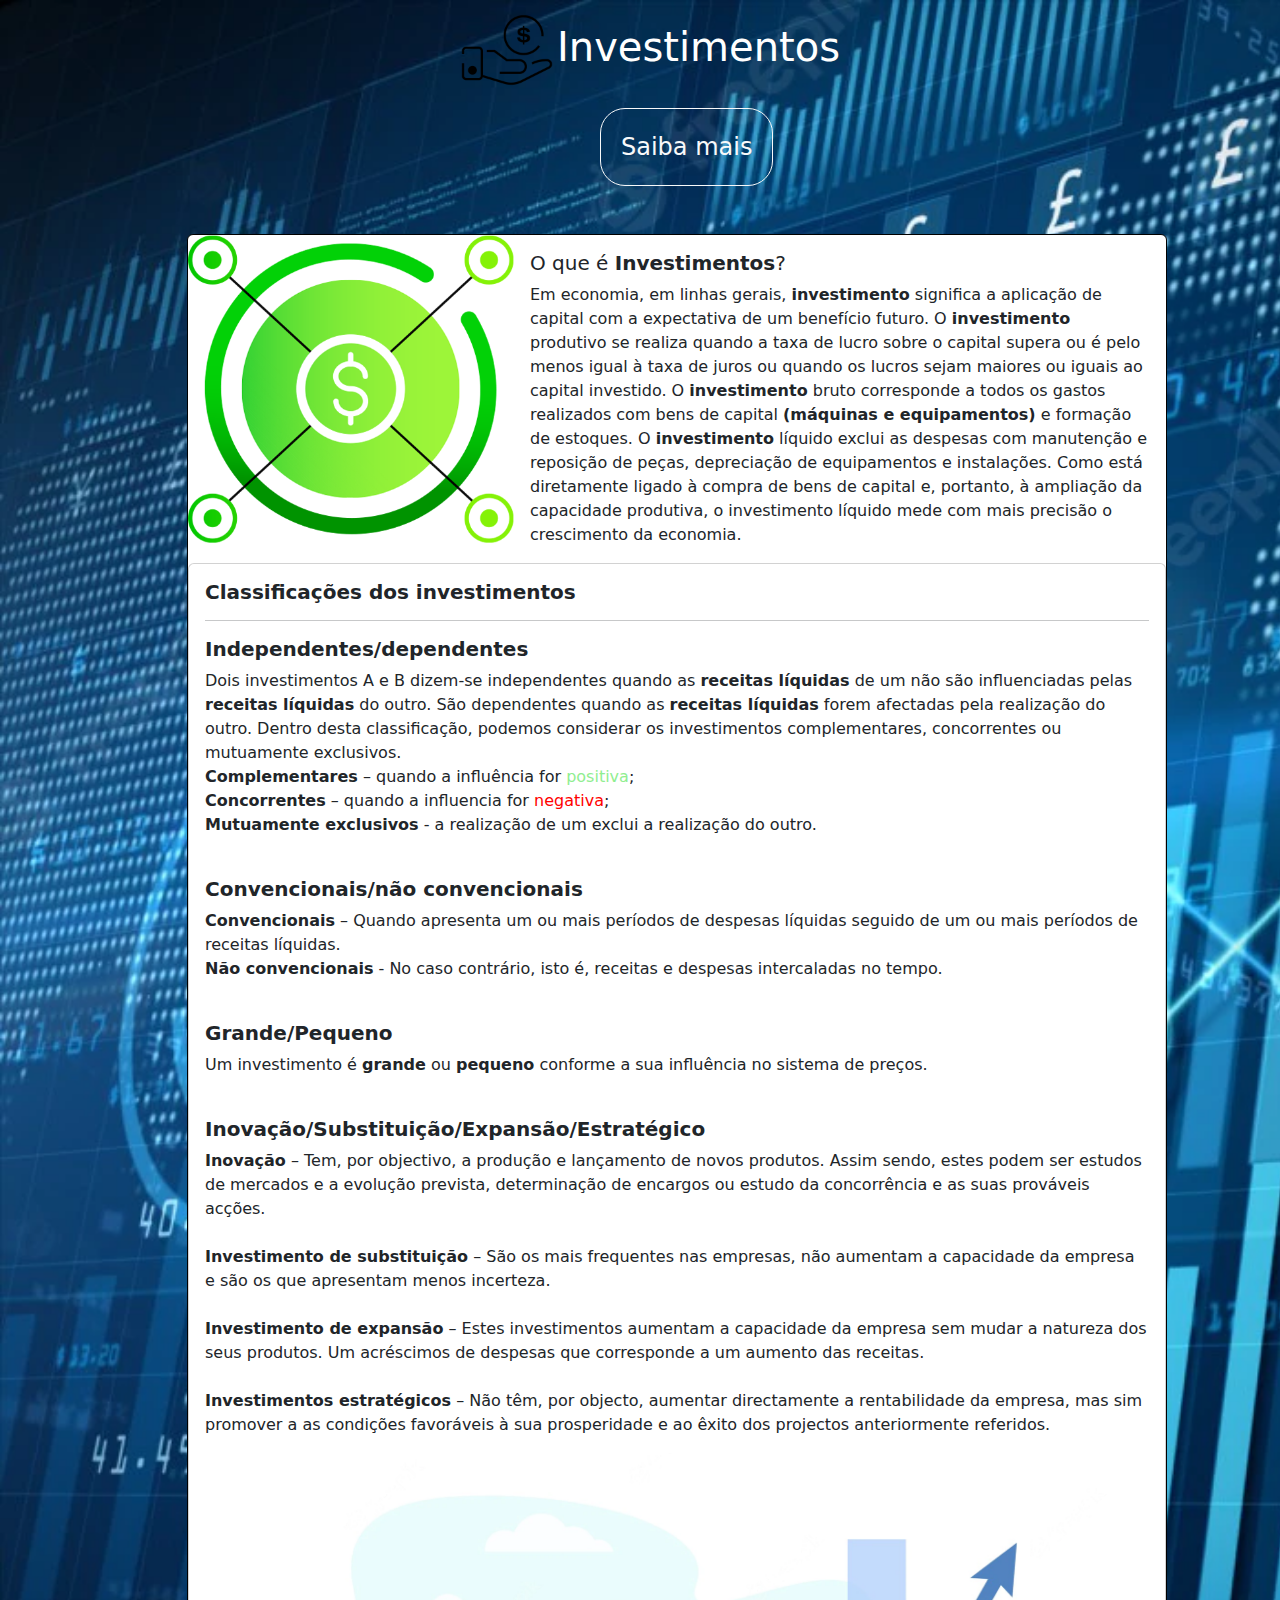
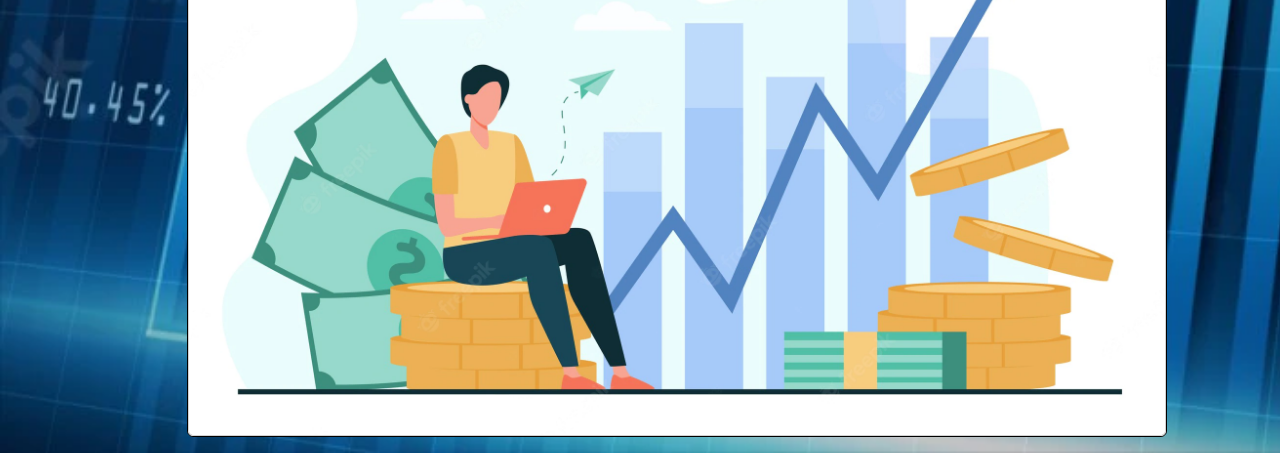
<file: index.html>
<!DOCTYPE html>
<html lang="pt-br">

<head>
  <meta charset="UTF-8">
  <meta http-equiv="X-UA-Compatible" content="IE=edge">
  <meta name="viewport" content="width=device-width, initial-scale=1.0">
  <title>Investimentos</title>
  <link rel="shortcut icon" href="https://johanrodriguesmontengro.github.io/Investimentos/imgs/favicon/Favicon.png" type="image/x-icon">
  <link rel="stylesheet" href="https://johanrodriguesmontengro.github.io/Investimentos/scss/styles/style.css">
  <link rel="stylesheet" href="https://johanrodriguesmontengro.github.io/Investimentos/Bootstrap/node_modules/bootstrap/dist/css/bootstrap.css">
</head>

<body>
  <header>
    <nav class="header">
      <div class="container">
        <p class="h1"><img class="icon-hand-header" src="https://johanrodriguesmontengro.github.io/Investimentos/imgs/header/Icon-Hand-Money.png" alt="">Investimentos</p>
      </div>
      <button id="button-styles" class="btn btn-outline-light" type="button" data-bs-toggle="offcanvas"
        data-bs-target="#offcanvasScrolling" aria-controls="offcanvasScrolling">Saiba mais</button>
    </nav>
    <div class="offcanvas offcanvas-start" data-bs-scroll="true" data-bs-backdrop="false" tabindex="-1"
      id="offcanvasScrolling" aria-labelledby="offcanvasScrollingLabel">
      <div class="offcanvas-header">
        <h5 class="offcanvas-title" id="offcanvasScrollingLabel">Veja também sobre investimentos</h5>
        <button type="button" class="btn-close" data-bs-dismiss="offcanvas" aria-label="Close"></button>
      </div>
      <div class="offcanvas-body">
        <a class="link-offCanvas" href="https://johanrodriguesmontengro.github.io/Investimentos/html/projetoInvestimentos.html">Projeto de investimento</a><br>
        <a href="https://johanrodriguesmontengro.github.io/Investimentos/html/tiposDeInvestimentos.html" class="link-offCanvas">Tipos de Investimentos</a>
      </div>
    </div>
  </header>
  <div class="container container00 mt-5">
    <div class="card mb-3 border-style" style="max-width: 980px;">
      <div class="row g-0">
        <div class="col-md-4">
          <img src="https://johanrodriguesmontengro.github.io/Investimentos/imgs/container00/Icon-Investment.png" class="img-fluid rounded-start" alt="...">
        </div>
        <div class="col-md-8">
          <div class="card-body">
            <h5 class="card-title">O que é <strong>Investimentos</strong>?</h5>
            <p class="card-text">Em economia, em linhas gerais, <strong>investimento</strong> significa a aplicação de
              capital com a
              expectativa de um benefício futuro. O <strong>investimento</strong> produtivo se realiza quando a taxa de
              lucro sobre o
              capital supera ou é pelo menos igual à taxa de juros ou quando os lucros sejam maiores ou iguais ao
              capital investido. O <strong>investimento</strong> bruto corresponde a todos os gastos realizados com bens
              de capital
              <strong>(máquinas e equipamentos)</strong> e formação de estoques. O <strong>investimento</strong> líquido
              exclui as despesas com manutenção
              e reposição de peças, depreciação de equipamentos e instalações. Como está diretamente ligado à compra de
              bens de capital e, portanto, à ampliação da capacidade produtiva, o investimento líquido mede com mais
              precisão o crescimento da economia.
            </p>
          </div>
        </div>
      </div>
      <div class="card">
        <div class="card-body">
          <h5 class="card-title"><strong>Classificações dos investimentos</strong></h5>
          <hr>
          <h5 class="card-title"><strong>Independentes/dependentes</strong></h5>
          <p class="card-text">Dois investimentos A e B dizem-se independentes quando as <strong>receitas
              líquidas</strong> de um não são influenciadas pelas <strong>receitas líquidas</strong> do outro.
            São dependentes quando as <strong>receitas líquidas</strong> forem afectadas pela realização do outro.
            Dentro desta classificação, podemos considerar os investimentos complementares, concorrentes ou mutuamente
            exclusivos.<br>
            <strong>Complementares</strong> – quando a influência for <positivo>positiva</positivo>;<br>
            <strong>Concorrentes</strong> – quando a influencia for <negativo>negativa</negativo>;<br>
            <strong>Mutuamente exclusivos</strong> - a realização de um exclui a realização do outro.
          </p>
          <br>
          <h5 class="card-title"><strong>Convencionais/não convencionais</strong></h5>
          <p class="card-text"><strong>Convencionais</strong> – Quando apresenta um ou mais períodos de despesas
            líquidas seguido de um ou mais períodos de receitas líquidas. <br>
            <strong>Não convencionais</strong> - No caso contrário, isto é, receitas e despesas intercaladas no tempo.
          </p>
          <br>
          <h5 class="card-title"><strong>Grande/Pequeno</strong></h5>
          <p class="card-text">Um investimento é <strong>grande</strong> ou <strong>pequeno</strong> conforme a sua
            influência no sistema de preços.</p>
          <br>
          <h5 class="card-title"><strong>Inovação/Substituição/Expansão/Estratégico</strong></h5>
          <p class="card-text"><strong>Inovação</strong> – Tem, por objectivo, a produção e lançamento de novos
            produtos. Assim sendo,
            estes podem ser estudos de mercados e a evolução prevista, determinação de encargos ou estudo da
            concorrência e as suas prováveis acções.
            <br><br>
            <strong>Investimento de substituição</strong> – São os mais frequentes nas empresas, não aumentam a
            capacidade da empresa e
            são os que apresentam menos incerteza.
            <br><br>
            <strong>Investimento de expansão</strong> – Estes investimentos aumentam a capacidade da empresa sem mudar a
            natureza dos
            seus produtos. Um acréscimos de despesas que corresponde a um aumento das receitas.
            <br><br>
            <strong>Investimentos estratégicos</strong> – Não têm, por objecto, aumentar directamente a rentabilidade da
            empresa, mas sim
            promover a as condições favoráveis à sua prosperidade e ao êxito dos projectos anteriormente referidos.
          </p>
        </div>
        <img src="https://johanrodriguesmontengro.github.io/Investimentos/imgs/container00/Img-Investimento.webp" class="card-img-bottom" alt="...">
      </div>
    </div>
  </div>
  <script src="https://johanrodriguesmontengro.github.io/Investimentos/Bootstrap/node_modules/bootstrap/dist/js/bootstrap.js"></script>
</body>

</html>
</file>
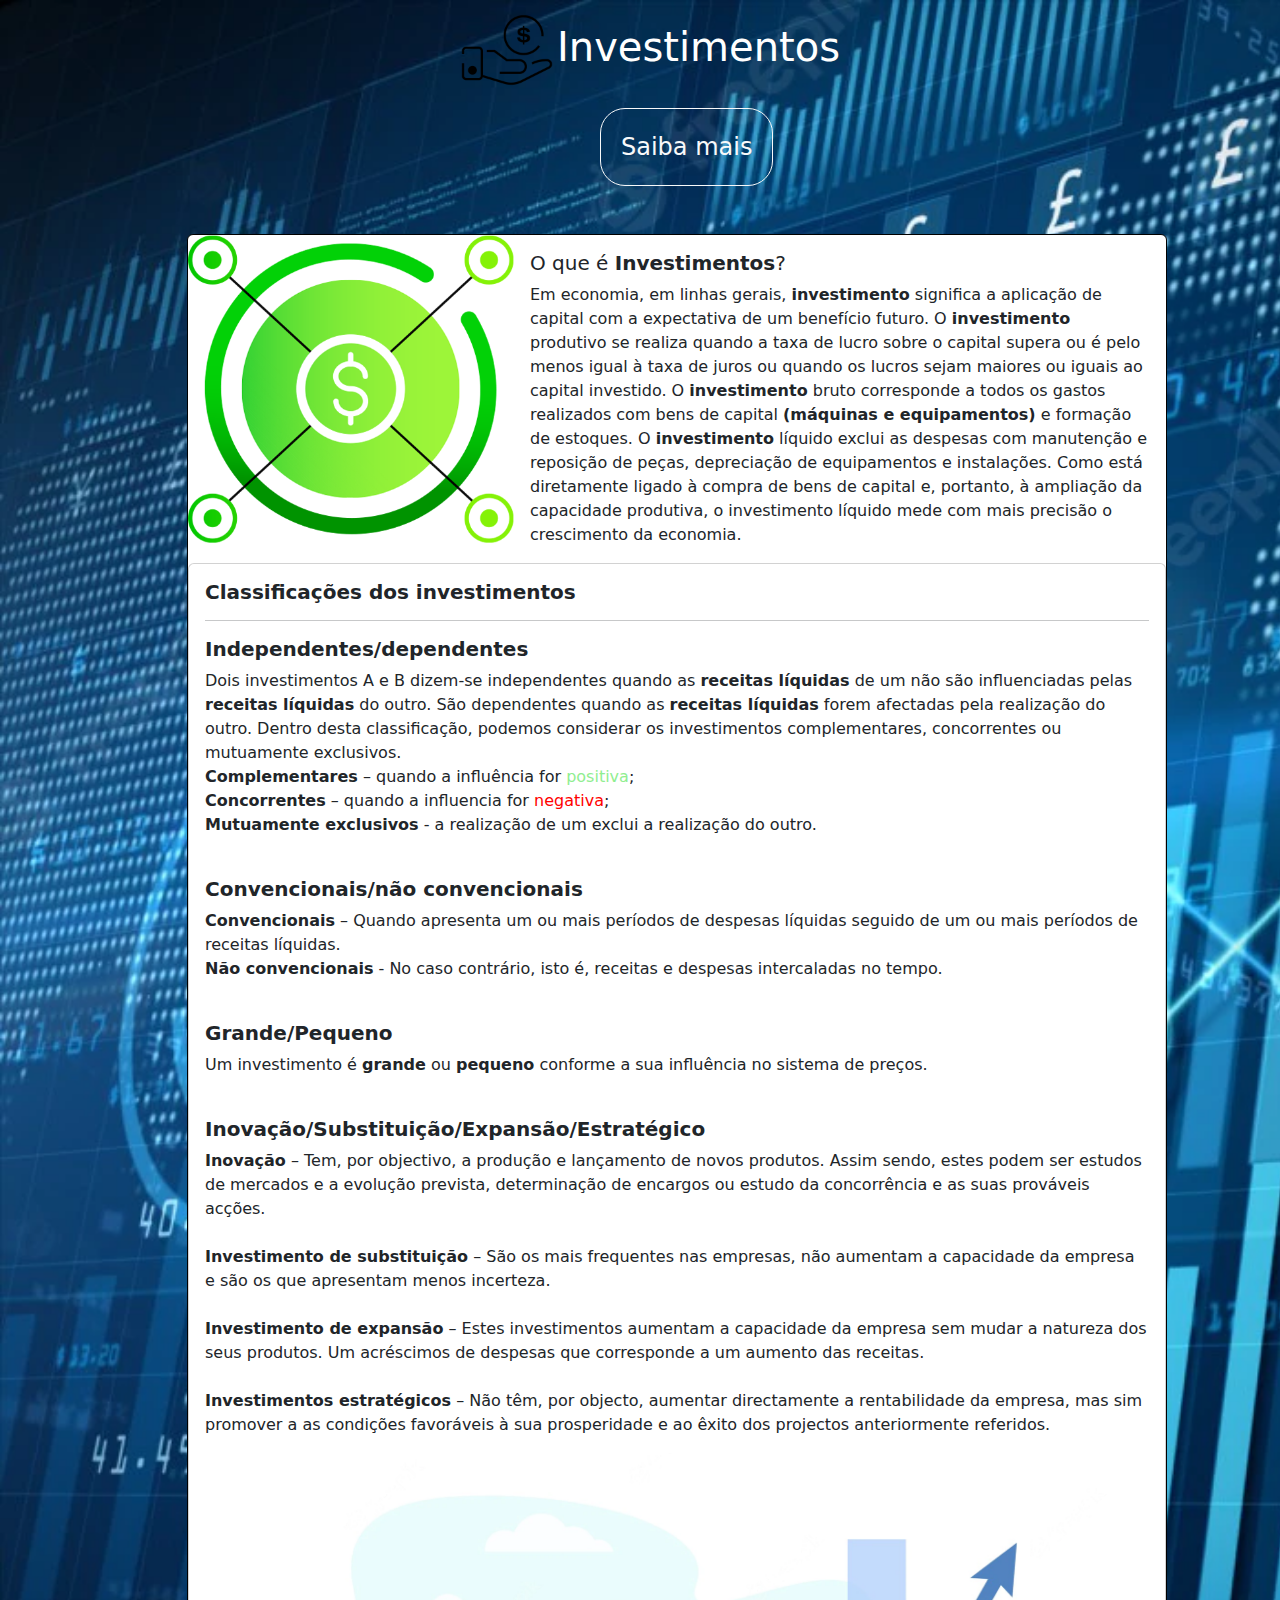
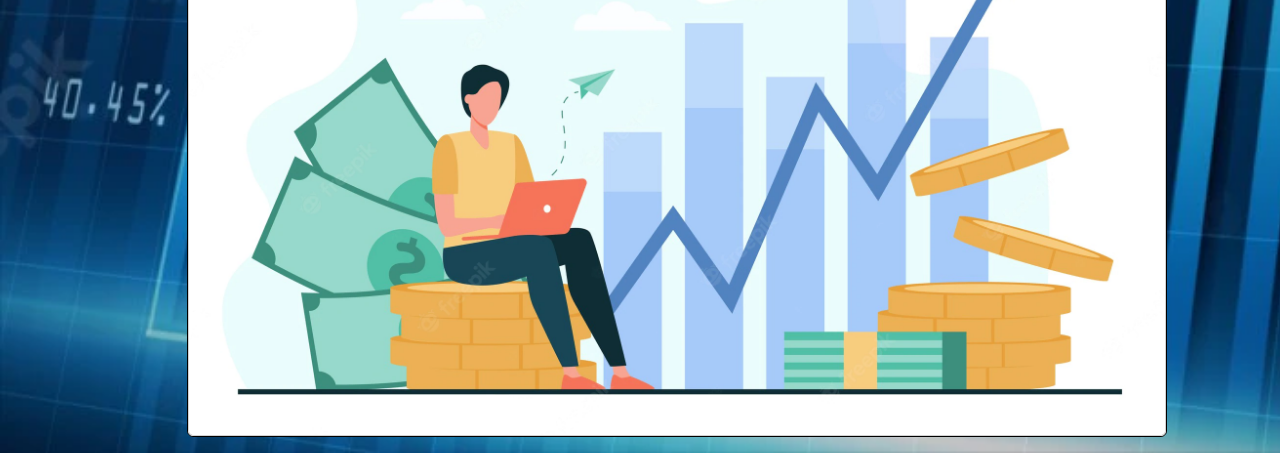
<file: html/index.html>
<!DOCTYPE html>
<html lang="pt-br">

<head>
  <meta charset="UTF-8">
  <meta http-equiv="X-UA-Compatible" content="IE=edge">
  <meta name="viewport" content="width=device-width, initial-scale=1.0">
  <title>Investimentos</title>
  <link rel="shortcut icon" href="../imgs/favicon/Favicon.png" type="image/x-icon">
  <link rel="stylesheet" href="../scss/styles/style.css">
  <link rel="stylesheet" href="../Bootstrap/node_modules/bootstrap/dist/css/bootstrap.css">
</head>

<body>
  <header>
    <nav class="header">
      <div class="container">
        <p class="h1"><img class="icon-hand-header" src="../imgs/header/Icon-Hand-Money.png" alt="">Investimentos</p>
      </div>
      <button id="button-styles" class="btn btn-outline-light" type="button" data-bs-toggle="offcanvas"
        data-bs-target="#offcanvasScrolling" aria-controls="offcanvasScrolling">Saiba mais</button>
    </nav>
    <div class="offcanvas offcanvas-start" data-bs-scroll="true" data-bs-backdrop="false" tabindex="-1"
      id="offcanvasScrolling" aria-labelledby="offcanvasScrollingLabel">
      <div class="offcanvas-header">
        <h5 class="offcanvas-title" id="offcanvasScrollingLabel">Veja também sobre investimentos</h5>
        <button type="button" class="btn-close" data-bs-dismiss="offcanvas" aria-label="Close"></button>
      </div>
      <div class="offcanvas-body">
        <a class="link-offCanvas" href="./projetoInvestimentos.html">Projeto de investimento</a><br>
        <a href="./tiposDeInvestimentos.html" class="link-offCanvas">Tipos de Investimentos</a>
      </div>
    </div>
  </header>
  <div class="container container00 mt-5">
    <div class="card mb-3 border-style" style="max-width: 980px;">
      <div class="row g-0">
        <div class="col-md-4">
          <img src="../imgs/container00/Icon-Investment.png" class="img-fluid rounded-start" alt="...">
        </div>
        <div class="col-md-8">
          <div class="card-body">
            <h5 class="card-title">O que é <strong>Investimentos</strong>?</h5>
            <p class="card-text">Em economia, em linhas gerais, <strong>investimento</strong> significa a aplicação de
              capital com a
              expectativa de um benefício futuro. O <strong>investimento</strong> produtivo se realiza quando a taxa de
              lucro sobre o
              capital supera ou é pelo menos igual à taxa de juros ou quando os lucros sejam maiores ou iguais ao
              capital investido. O <strong>investimento</strong> bruto corresponde a todos os gastos realizados com bens
              de capital
              <strong>(máquinas e equipamentos)</strong> e formação de estoques. O <strong>investimento</strong> líquido
              exclui as despesas com manutenção
              e reposição de peças, depreciação de equipamentos e instalações. Como está diretamente ligado à compra de
              bens de capital e, portanto, à ampliação da capacidade produtiva, o investimento líquido mede com mais
              precisão o crescimento da economia.
            </p>
          </div>
        </div>
      </div>
      <div class="card">
        <div class="card-body">
          <h5 class="card-title"><strong>Classificações dos investimentos</strong></h5>
          <hr>
          <h5 class="card-title"><strong>Independentes/dependentes</strong></h5>
          <p class="card-text">Dois investimentos A e B dizem-se independentes quando as <strong>receitas
              líquidas</strong> de um não são influenciadas pelas <strong>receitas líquidas</strong> do outro.
            São dependentes quando as <strong>receitas líquidas</strong> forem afectadas pela realização do outro.
            Dentro desta classificação, podemos considerar os investimentos complementares, concorrentes ou mutuamente
            exclusivos.<br>
            <strong>Complementares</strong> – quando a influência for <positivo>positiva</positivo>;<br>
            <strong>Concorrentes</strong> – quando a influencia for <negativo>negativa</negativo>;<br>
            <strong>Mutuamente exclusivos</strong> - a realização de um exclui a realização do outro.
          </p>
          <br>
          <h5 class="card-title"><strong>Convencionais/não convencionais</strong></h5>
          <p class="card-text"><strong>Convencionais</strong> – Quando apresenta um ou mais períodos de despesas
            líquidas seguido de um ou mais períodos de receitas líquidas. <br>
            <strong>Não convencionais</strong> - No caso contrário, isto é, receitas e despesas intercaladas no tempo.
          </p>
          <br>
          <h5 class="card-title"><strong>Grande/Pequeno</strong></h5>
          <p class="card-text">Um investimento é <strong>grande</strong> ou <strong>pequeno</strong> conforme a sua
            influência no sistema de preços.</p>
          <br>
          <h5 class="card-title"><strong>Inovação/Substituição/Expansão/Estratégico</strong></h5>
          <p class="card-text"><strong>Inovação</strong> – Tem, por objectivo, a produção e lançamento de novos
            produtos. Assim sendo,
            estes podem ser estudos de mercados e a evolução prevista, determinação de encargos ou estudo da
            concorrência e as suas prováveis acções.
            <br><br>
            <strong>Investimento de substituição</strong> – São os mais frequentes nas empresas, não aumentam a
            capacidade da empresa e
            são os que apresentam menos incerteza.
            <br><br>
            <strong>Investimento de expansão</strong> – Estes investimentos aumentam a capacidade da empresa sem mudar a
            natureza dos
            seus produtos. Um acréscimos de despesas que corresponde a um aumento das receitas.
            <br><br>
            <strong>Investimentos estratégicos</strong> – Não têm, por objecto, aumentar directamente a rentabilidade da
            empresa, mas sim
            promover a as condições favoráveis à sua prosperidade e ao êxito dos projectos anteriormente referidos.
          </p>
        </div>
        <img src="../imgs/container00/Img-Investimento.webp" class="card-img-bottom" alt="...">
      </div>
    </div>
  </div>
  <script src="../Bootstrap/node_modules/bootstrap/dist/js/bootstrap.js"></script>
</body>

</html>
</file>
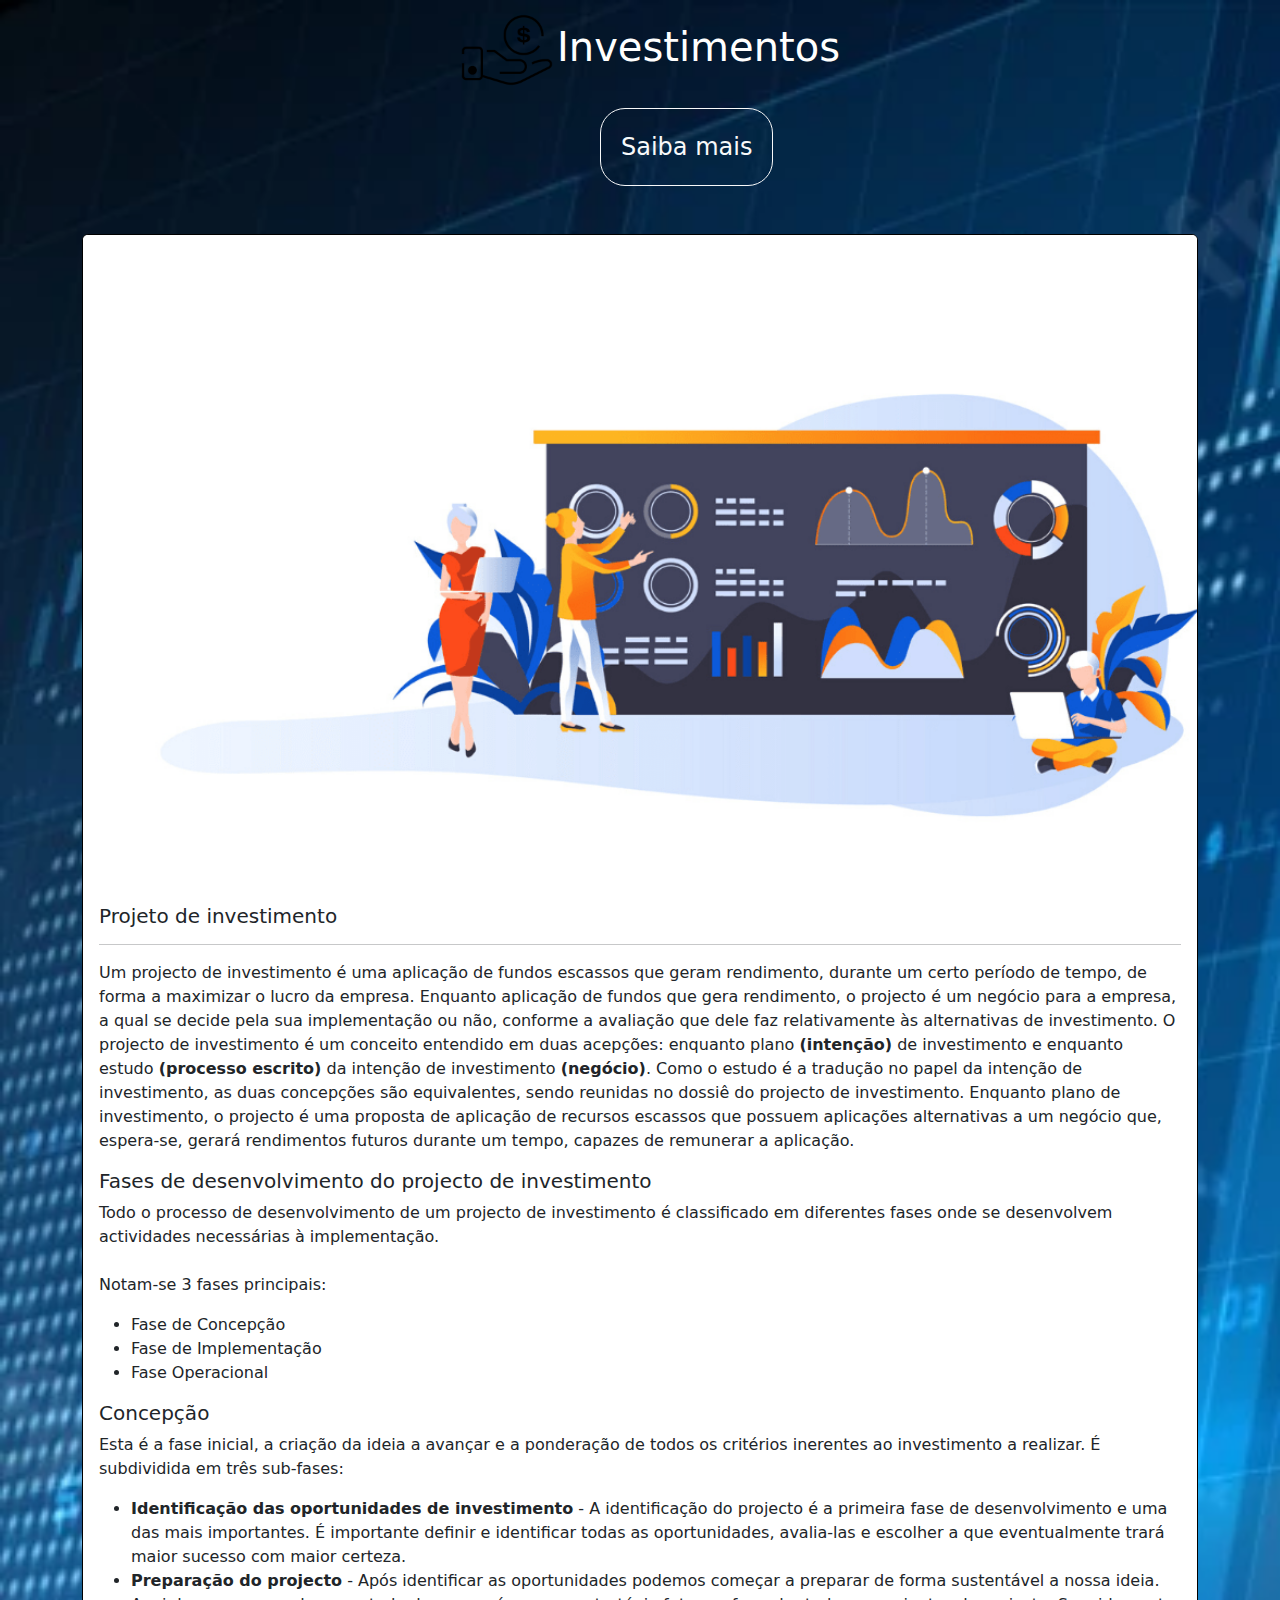
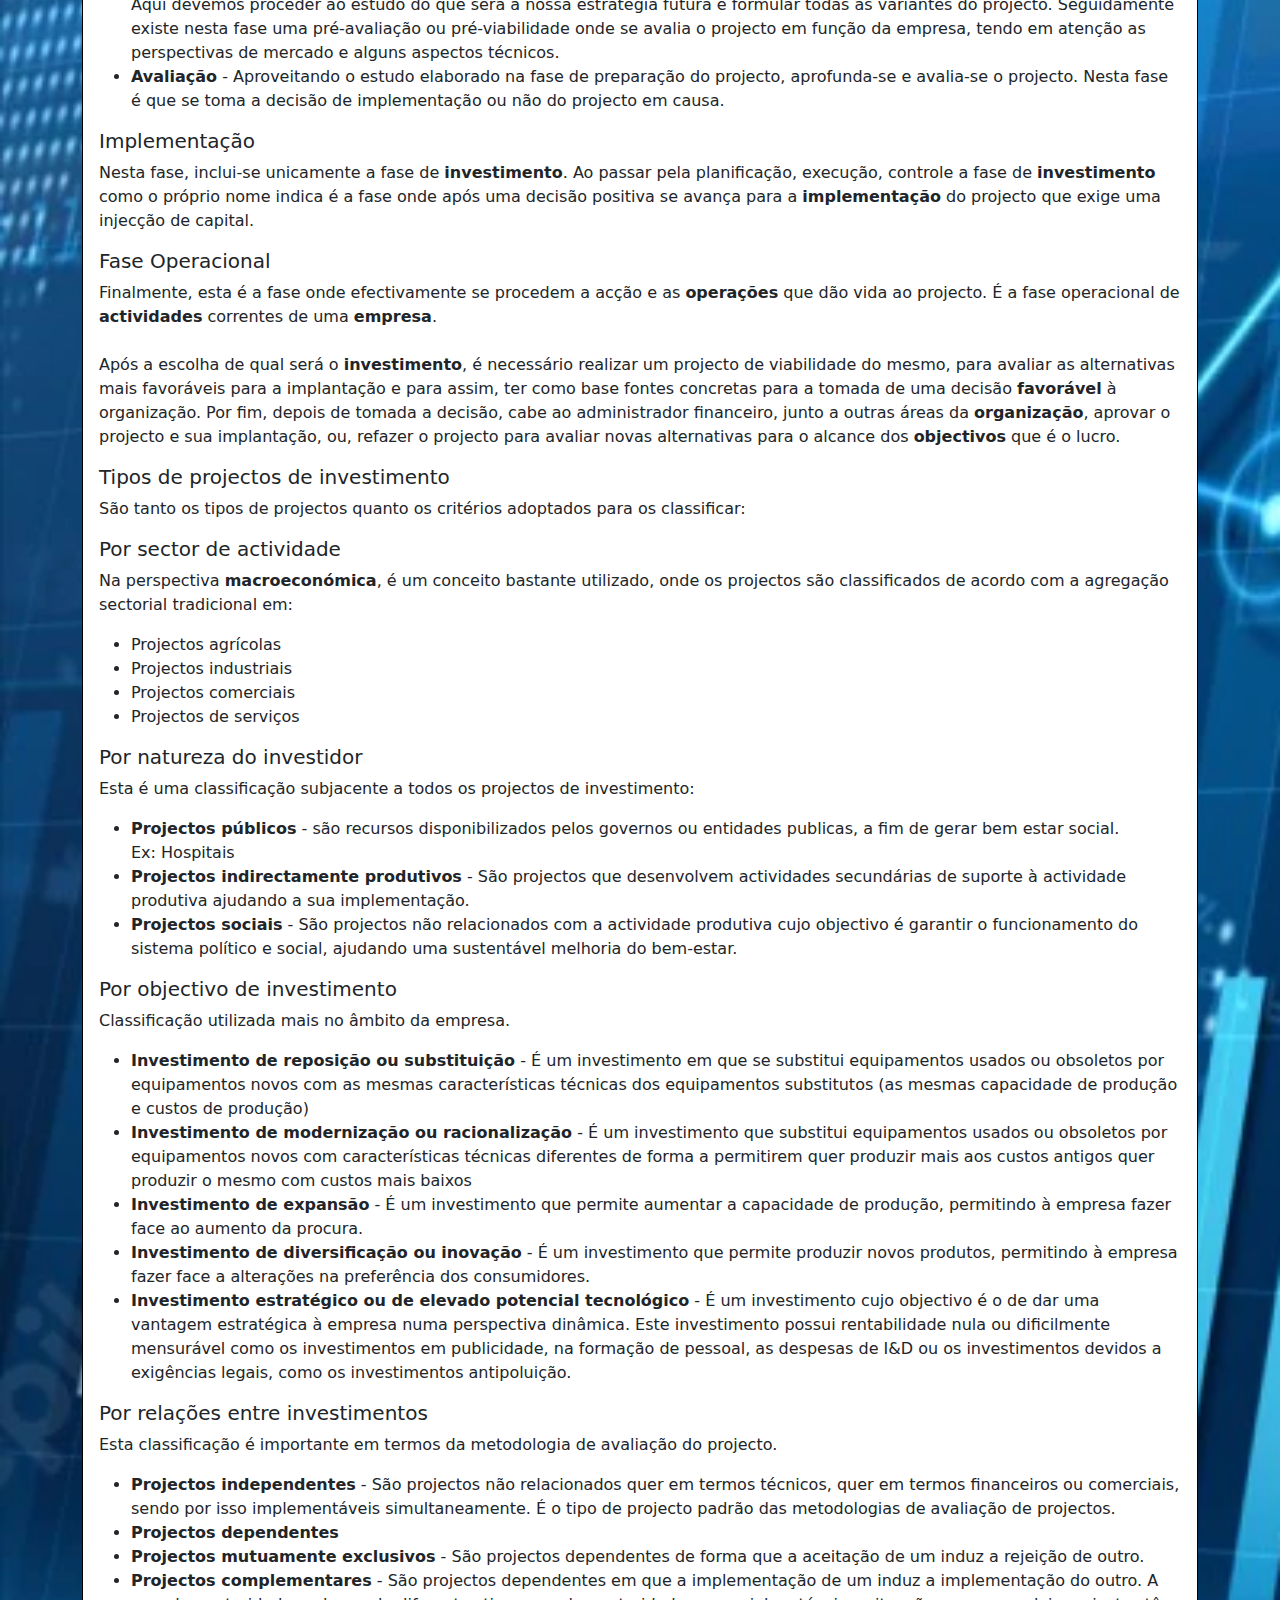
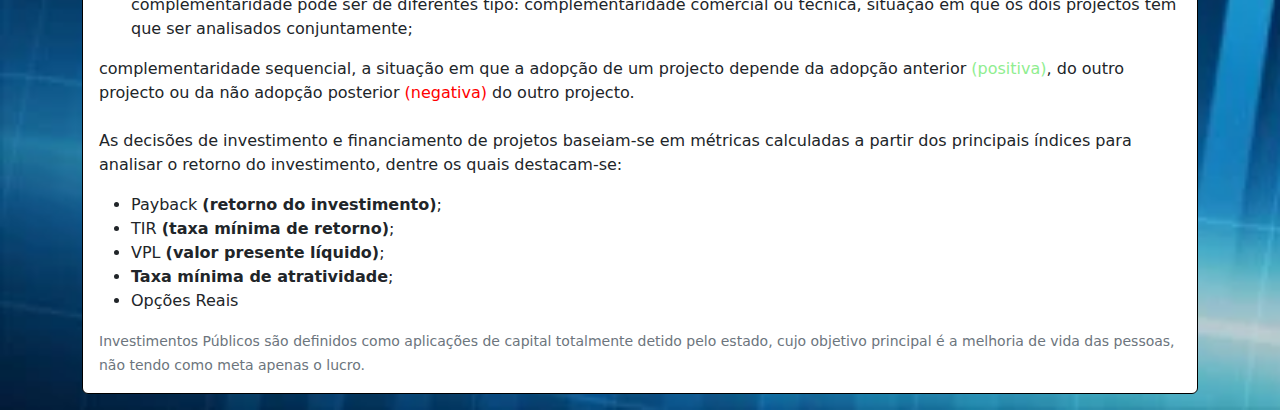
<file: html/projetoInvestimentos.html>
<!DOCTYPE html>
<html lang="pt-br">

<head>
  <meta charset="UTF-8">
  <meta http-equiv="X-UA-Compatible" content="IE=edge">
  <meta name="viewport" content="width=device-width, initial-scale=1.0">
  <title>Investimentos</title>
  <link rel="shortcut icon" href="https://johanrodriguesmontengro.github.io/Investimentos/imgs/favicon/Favicon.png" type="image/x-icon">
  <link rel="stylesheet" href="https://johanrodriguesmontengro.github.io/Investimentos/scss/styles/style.css">
  <link rel="stylesheet" href="https://johanrodriguesmontengro.github.io/Investimentos/Bootstrap/node_modules/bootstrap/dist/css/bootstrap.css">
</head>

<body>
  <header>
    <nav class="header">
      <div class="container">
        <p class="h1"><img class="icon-hand-header" src="https://johanrodriguesmontengro.github.io/Investimentos/imgs/header/Icon-Hand-Money.png" alt="">Investimentos</p>
      </div>
      <button id="button-styles" class="btn btn-outline-light" type="button" data-bs-toggle="offcanvas"
        data-bs-target="#offcanvasScrolling" aria-controls="offcanvasScrolling">Saiba mais</button>
    </nav>
    <div class="offcanvas offcanvas-start" data-bs-scroll="true" data-bs-backdrop="false" tabindex="-1"
      id="offcanvasScrolling" aria-labelledby="offcanvasScrollingLabel">
      <div class="offcanvas-header">
        <h5 class="offcanvas-title" id="offcanvasScrollingLabel">Veja também sobre investimentos</h5>
        <button type="button" class="btn-close" data-bs-dismiss="offcanvas" aria-label="Close"></button>
      </div>
      <div class="offcanvas-body">
        <a class="link-offCanvas" href="https://johanrodriguesmontengro.github.io/Investimentos/index.html">O que é Investimentos?</a><br>
        <a href="https://johanrodriguesmontengro.github.io/Investimentos/html/tiposDeInvestimentos.html" class="link-offCanvas">Tipos de Investimentos</a>
      </div>
    </div>
  </header>

  <div class="container container01 mt-5">
    <div class="card mb-3 border-style">
      <img src="https://johanrodriguesmontengro.github.io/Investimentos/imgs/container01/ProjetosDeInvestimentos.png" class="card-img-top" alt="Img">
      <div class="card-body">
        <h5 class="card-title">Projeto de investimento</h5>
        <hr>
        <p class="card-text">Um projecto de investimento é uma aplicação de fundos escassos que geram rendimento,
          durante um certo período de tempo, de forma a maximizar o lucro da empresa. Enquanto aplicação de fundos que
          gera rendimento, o projecto é um negócio para a empresa, a qual se decide pela sua implementação ou não,
          conforme a avaliação que dele faz relativamente às alternativas de investimento.

          O projecto de investimento é um conceito entendido em duas acepções: enquanto plano
          <strong>(intenção)</strong> de investimento e enquanto estudo <strong>(processo escrito)</strong> da intenção
          de investimento <strong>(negócio)</strong>. Como o estudo é a tradução no papel da intenção de investimento,
          as duas concepções são equivalentes, sendo reunidas no dossiê do projecto de investimento. Enquanto plano de
          investimento, o projecto é uma proposta de aplicação de recursos escassos que possuem aplicações alternativas
          a um negócio que, espera-se, gerará rendimentos futuros durante um tempo, capazes de remunerar a aplicação.
        </p>
        <h5 class="card-title">Fases de desenvolvimento do projecto de investimento</h5>
        <p class="card-text">Todo o processo de desenvolvimento de um projecto de investimento é classificado em
          diferentes fases onde se desenvolvem actividades necessárias à implementação.
          <br><br>
          Notam-se 3 fases principais:
        </p>
        <ul>
          <li>Fase de Concepção</li>
          <li>Fase de Implementação</li>
          <li>Fase Operacional</li>
        </ul>
        <h5 class="card-title">Concepção</h5>
        <p class="card-text">Esta é a fase inicial, a criação da ideia a avançar e a ponderação de todos os critérios
          inerentes ao investimento a realizar. É subdividida em três sub-fases:
        <ul>
          <li><strong>Identificação das oportunidades de investimento</strong> - A identificação do projecto é a
            primeira fase de desenvolvimento e uma das mais importantes. É importante definir e identificar todas as
            oportunidades, avalia-las e escolher a que eventualmente trará maior sucesso com maior certeza.</li>
          <li><strong>Preparação do projecto</strong> - Após identificar as oportunidades podemos começar a preparar de
            forma sustentável a nossa ideia. Aqui devemos proceder ao estudo do que será a nossa estratégia futura e
            formular todas as variantes do projecto. Seguidamente existe nesta fase uma pré-avaliação ou pré-viabilidade
            onde se avalia o projecto em função da empresa, tendo em atenção as perspectivas de mercado e alguns
            aspectos técnicos.</li>
          <li><strong>Avaliação</strong> - Aproveitando o estudo elaborado na fase de preparação do projecto,
            aprofunda-se e avalia-se o projecto. Nesta fase é que se toma a decisão de implementação ou não do projecto
            em causa.</li>
        </ul>
        </p>
        <h5 class="card-title">Implementação</h5>
        <p class="card-text">Nesta fase, inclui-se unicamente a fase de <strong>investimento</strong>. Ao passar pela
          planificação, execução, controle a fase de <strong>investimento</strong> como o próprio nome indica é a fase
          onde após uma decisão positiva se avança para a <strong>implementação</strong> do projecto que exige uma
          injecção de capital.</p>
        <h5 class="card-title">Fase Operacional</h5>
        <p class="card-text">Finalmente, esta é a fase onde efectivamente se procedem a acção e as
          <strong>operações</strong> que dão vida ao projecto. É a fase operacional de <strong>actividades</strong>
          correntes de uma <strong>empresa</strong>.
          <br>
          <br>

          Após a escolha de qual será o <strong>investimento</strong>, é necessário realizar um projecto de viabilidade
          do mesmo, para avaliar as alternativas mais favoráveis para a implantação e para assim, ter como base fontes
          concretas para a tomada de uma decisão <strong>favorável</strong> à organização. Por fim, depois de tomada a
          decisão, cabe ao administrador financeiro, junto a outras áreas da <strong>organização</strong>, aprovar o
          projecto e sua implantação, ou, refazer o projecto para avaliar novas alternativas para o alcance dos
          <strong>objectivos</strong> que é o lucro.
        </p>
        <h5 class="card-title">Tipos de projectos de investimento</h5>
        <p class="card-text">São tanto os tipos de projectos quanto os critérios adoptados para os classificar:</p>
        <h5 class="card-title">Por sector de actividade</h5>
        <p class="card-text">Na perspectiva <strong>macroeconómica</strong>, é um conceito bastante utilizado, onde os
          projectos são classificados de acordo com a agregação sectorial tradicional em:</p>
        <ul>
          <li>Projectos agrícolas</li>
          <li>Projectos industriais</li>
          <li>Projectos comerciais</li>
          <li>Projectos de serviços</li>
        </ul>
        <h5 class="card-title">Por natureza do investidor</h5>
        <p class="card-text">Esta é uma classificação subjacente a todos os projectos de investimento:</p>
        <ul>
          <li><strong>Projectos públicos</strong> - são recursos disponibilizados pelos governos ou entidades publicas,
            a fim de gerar bem estar social.<br>
            Ex: Hospitais</li>
          <li><strong>Projectos indirectamente produtivos</strong> - São projectos que desenvolvem actividades
            secundárias de suporte à actividade produtiva ajudando a sua implementação.</li>
          <li><strong>Projectos sociais</strong> - São projectos não relacionados com a actividade produtiva cujo
            objectivo é garantir o funcionamento do sistema político e social, ajudando uma sustentável melhoria do
            bem-estar.</li>
        </ul>
        <h5 class="card-title">Por objectivo de investimento</h5>
        <p class="card-tex">Classificação utilizada mais no âmbito da empresa.</p>
        <ul>
          <li><strong>Investimento de reposição ou substituição</strong> - É um investimento em que se substitui
            equipamentos usados ou obsoletos por equipamentos novos com as mesmas características técnicas dos
            equipamentos substitutos (as mesmas capacidade de produção e custos de produção)</li>
          <li><strong>Investimento de modernização ou racionalização</strong> - É um investimento que substitui
            equipamentos usados ou obsoletos por equipamentos novos com características técnicas diferentes de forma a
            permitirem quer produzir mais aos custos antigos quer produzir o mesmo com custos mais baixos</li>
          <li><strong>Investimento de expansão</strong> - É um investimento que permite aumentar a capacidade de
            produção, permitindo à empresa fazer face ao aumento da procura.</li>
          <li><strong>Investimento de diversificação ou inovação</strong> - É um investimento que permite produzir novos
            produtos, permitindo à empresa fazer face a alterações na preferência dos consumidores.</li>
          <li><strong>Investimento estratégico ou de elevado potencial tecnológico</strong> - É um investimento cujo
            objectivo é o de dar uma vantagem estratégica à empresa numa perspectiva dinâmica. Este investimento possui
            rentabilidade nula ou dificilmente mensurável como os investimentos em publicidade, na formação de pessoal,
            as despesas de I&D ou os investimentos devidos a exigências legais, como os investimentos antipoluição.</li>
        </ul>
        <h5 class="card-title">Por relações entre investimentos</h5>
        <p class="card-text">Esta classificação é importante em termos da metodologia de avaliação do projecto.</p>
        <ul>
          <li><strong>Projectos independentes</strong> - São projectos não relacionados quer em termos técnicos, quer em
            termos financeiros ou comerciais, sendo por isso implementáveis simultaneamente. É o tipo de projecto padrão
            das metodologias de avaliação de projectos.</li>
          <li><strong>Projectos dependentes</strong></li>
          <li><strong>Projectos mutuamente exclusivos</strong> - São projectos dependentes de forma que a aceitação de
            um induz a rejeição de outro.</li>
          <li><strong>Projectos complementares</strong> - São projectos dependentes em que a implementação de um induz a
            implementação do outro. A complementaridade pode ser de diferentes tipo: complementaridade comercial ou
            técnica, situação em que os dois projectos têm que ser analisados conjuntamente;</li>
        </ul>
        <p class="card-text">complementaridade sequencial, a situação em que a adopção de um projecto depende da adopção
          anterior <positivo>(positiva)</positivo>, do outro projecto ou da não adopção posterior <negativo>(negativa)
          </negativo> do outro projecto.
          <br><br>
          As decisões de investimento e financiamento de projetos baseiam-se em métricas calculadas a partir dos
          principais índices para analisar o retorno do investimento, dentre os quais destacam-se:
        </p>
        <ul>
          <li>Payback <strong>(retorno do investimento)</strong>;</li>
          <li>TIR <strong>(taxa mínima de retorno)</strong>;</li>
          <li>VPL <strong>(valor presente líquido)</strong>;</li>
          <li><strong>Taxa mínima de atratividade</strong>;</li>
          <li>Opções Reais</li>
        </ul>
        <p class="card-text"><small class="text-muted">Investimentos Públicos são definidos como aplicações de capital
            totalmente detido pelo estado, cujo objetivo principal é a melhoria de vida das pessoas, não tendo como meta
            apenas o lucro.</small></p>
      </div>
    </div>
  </div>

  <script src="https://johanrodriguesmontengro.github.io/Investimentos/Bootstrap/node_modules/bootstrap/dist/js/bootstrap.js"></script>
</body>

</html>
</file>
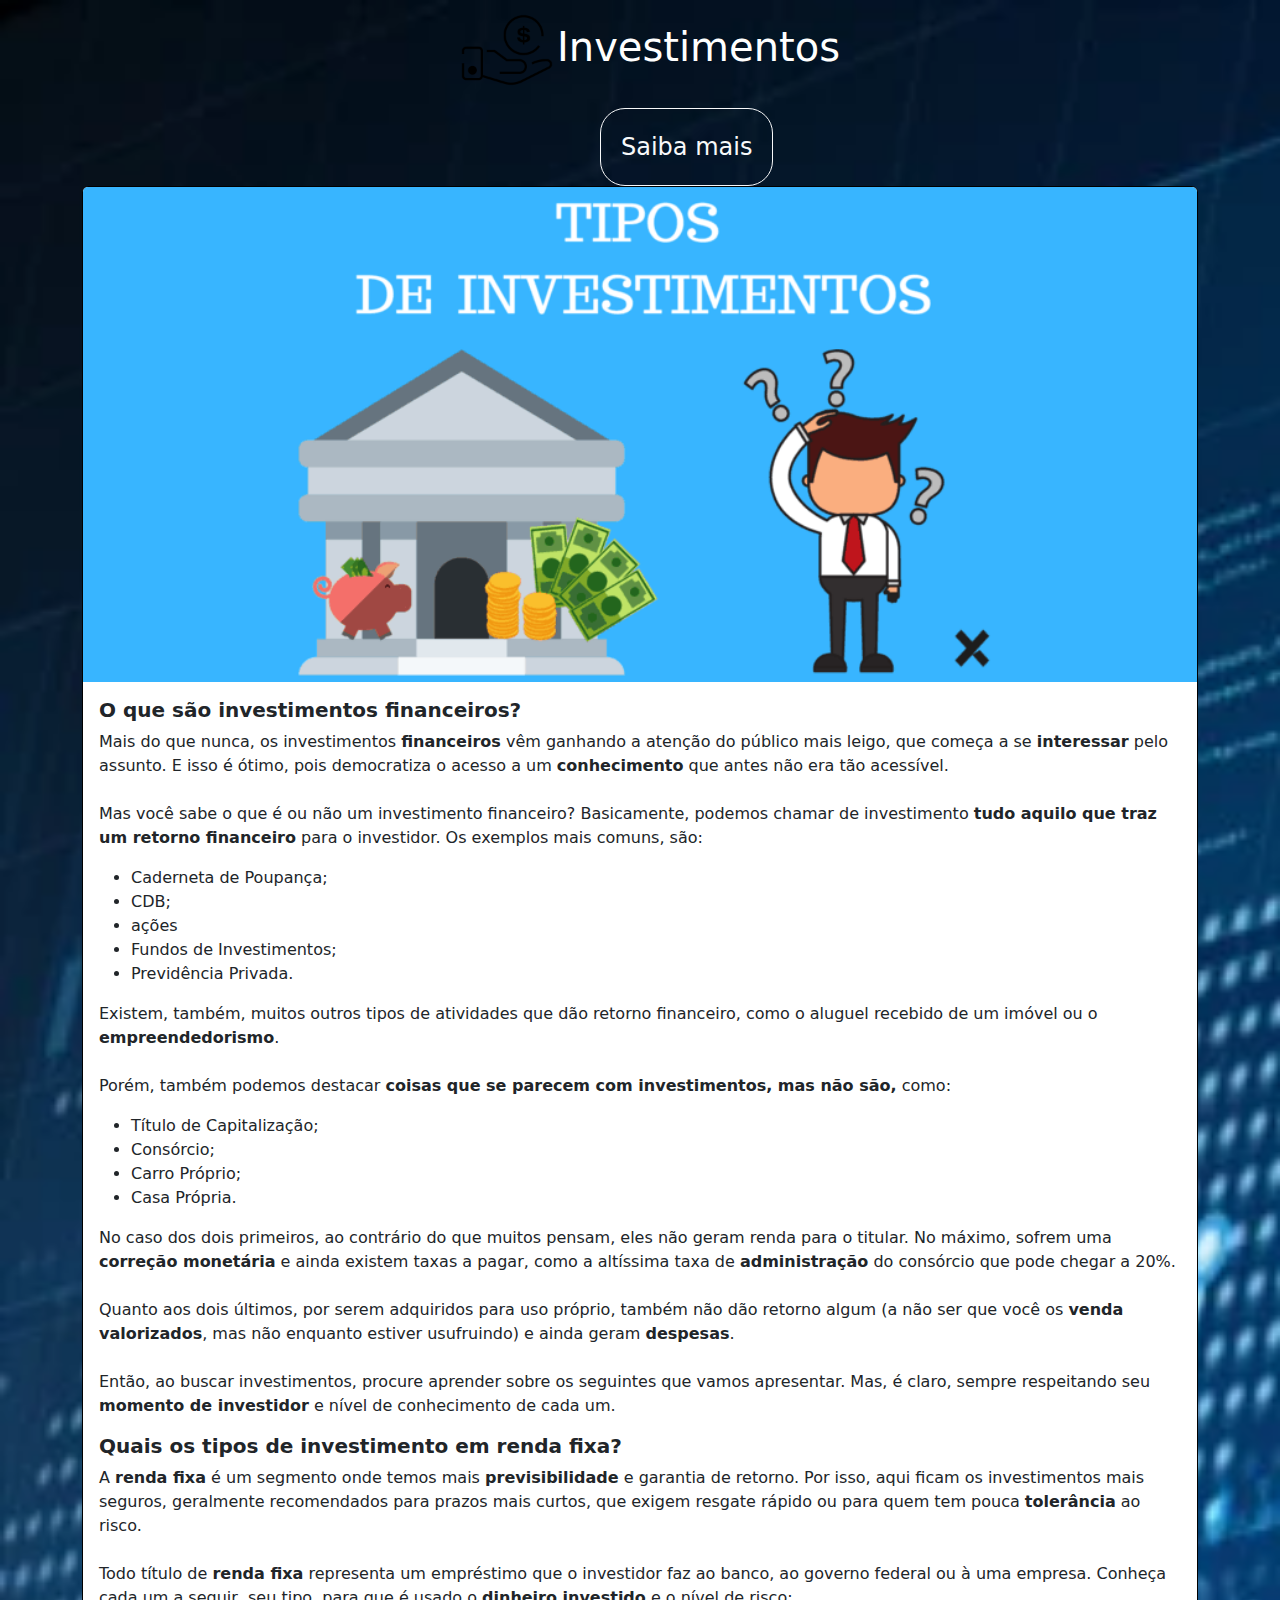
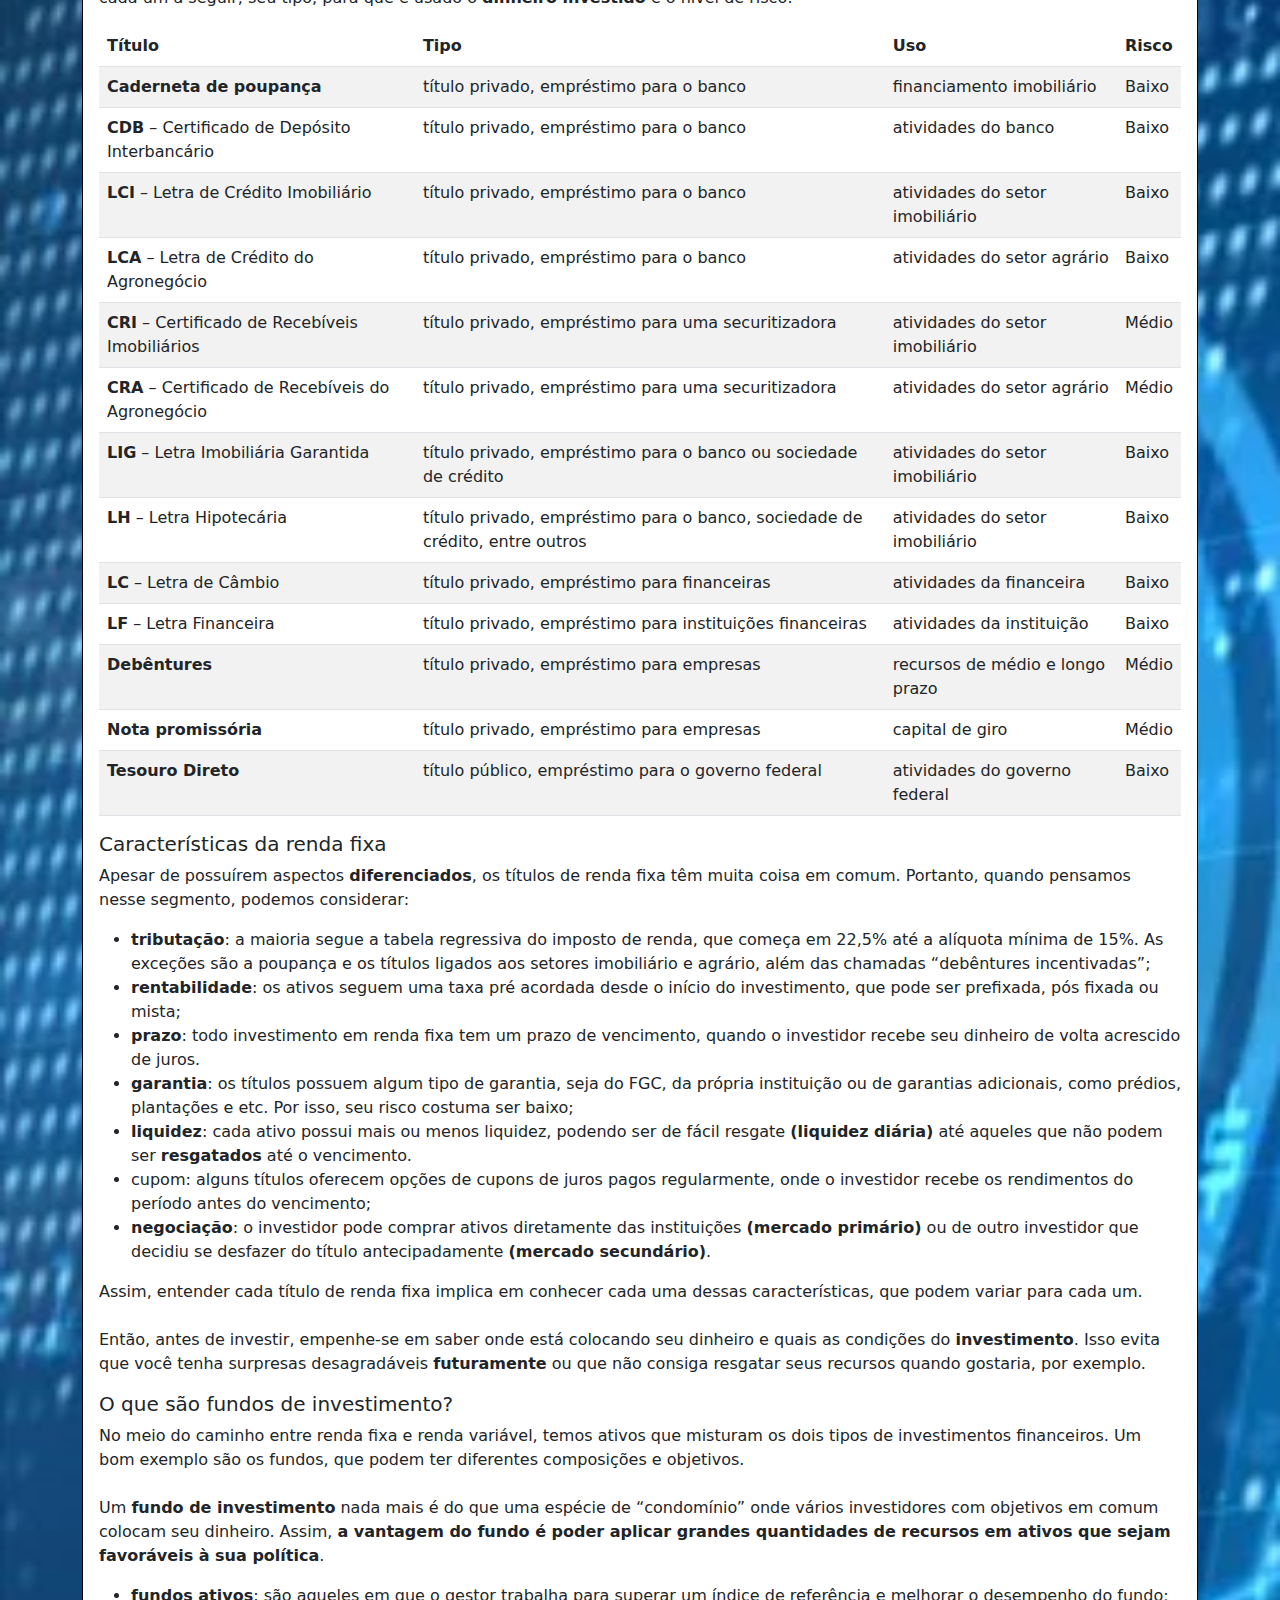
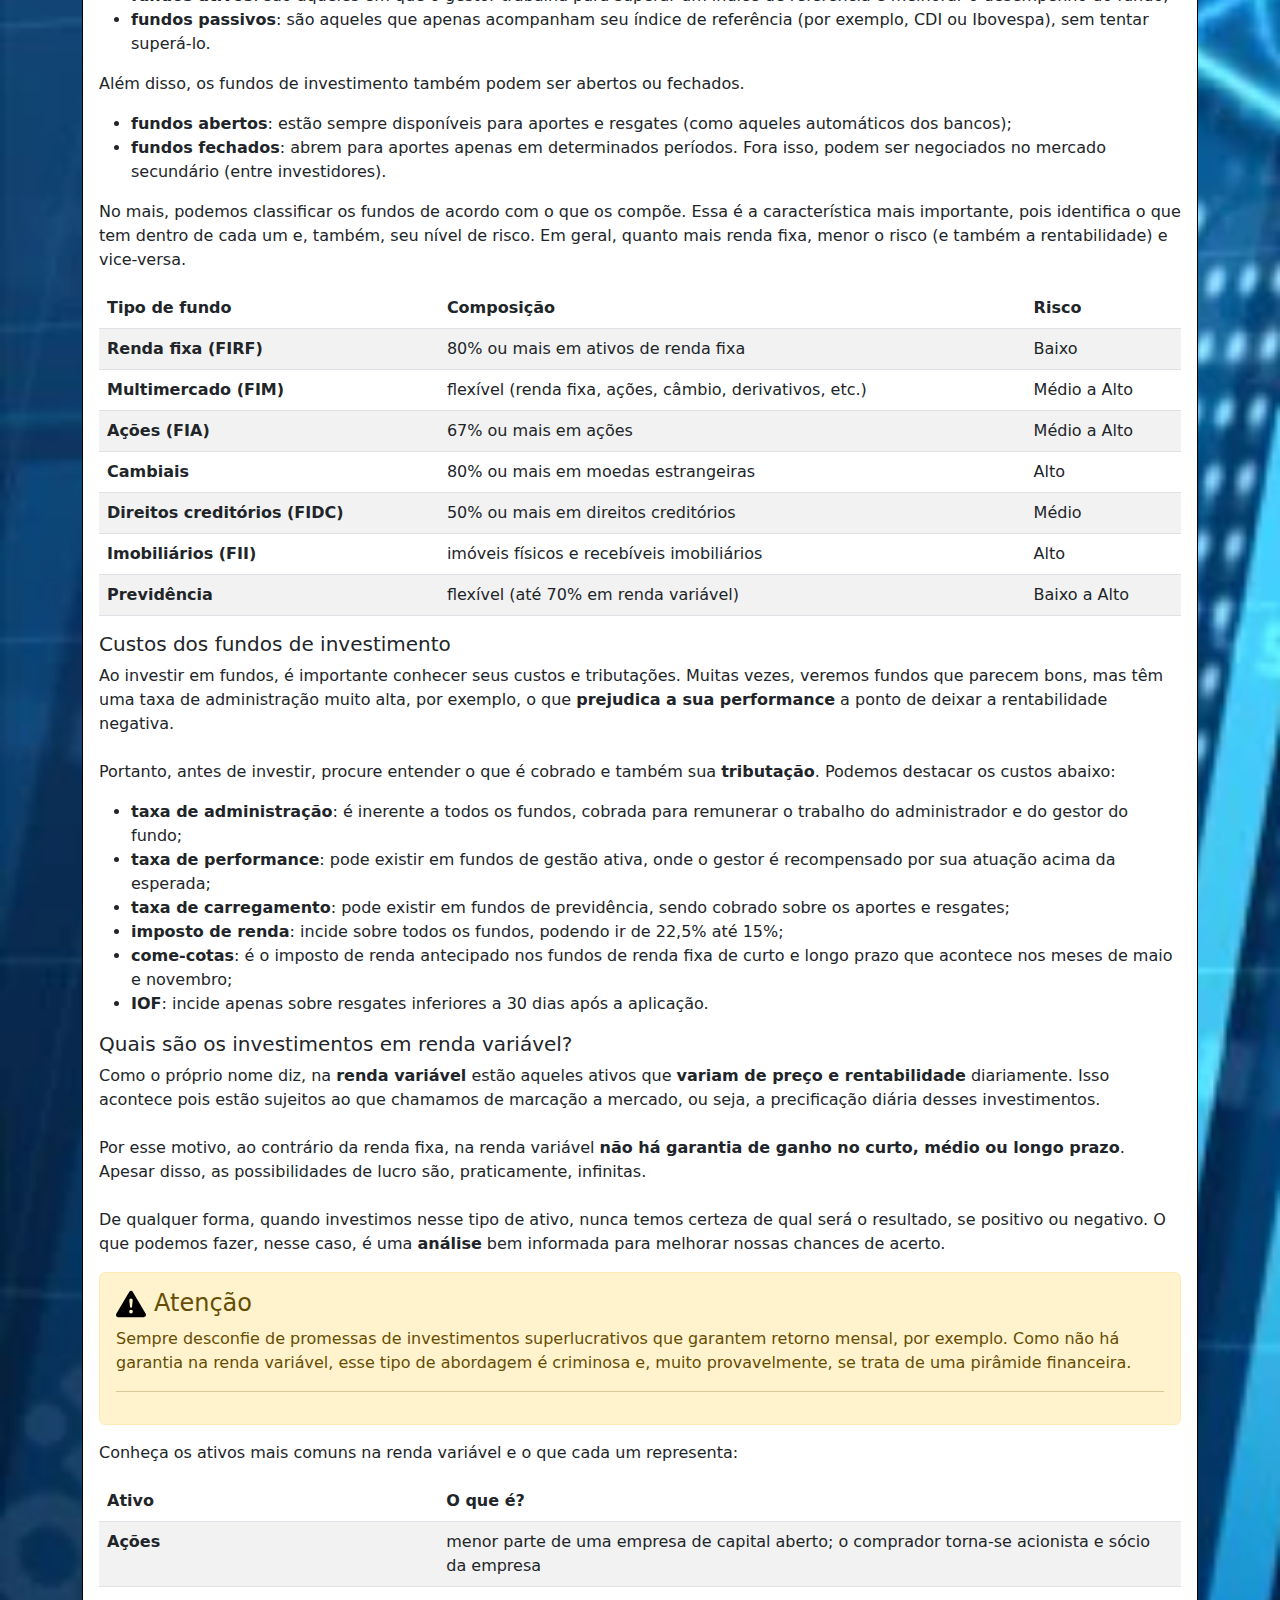
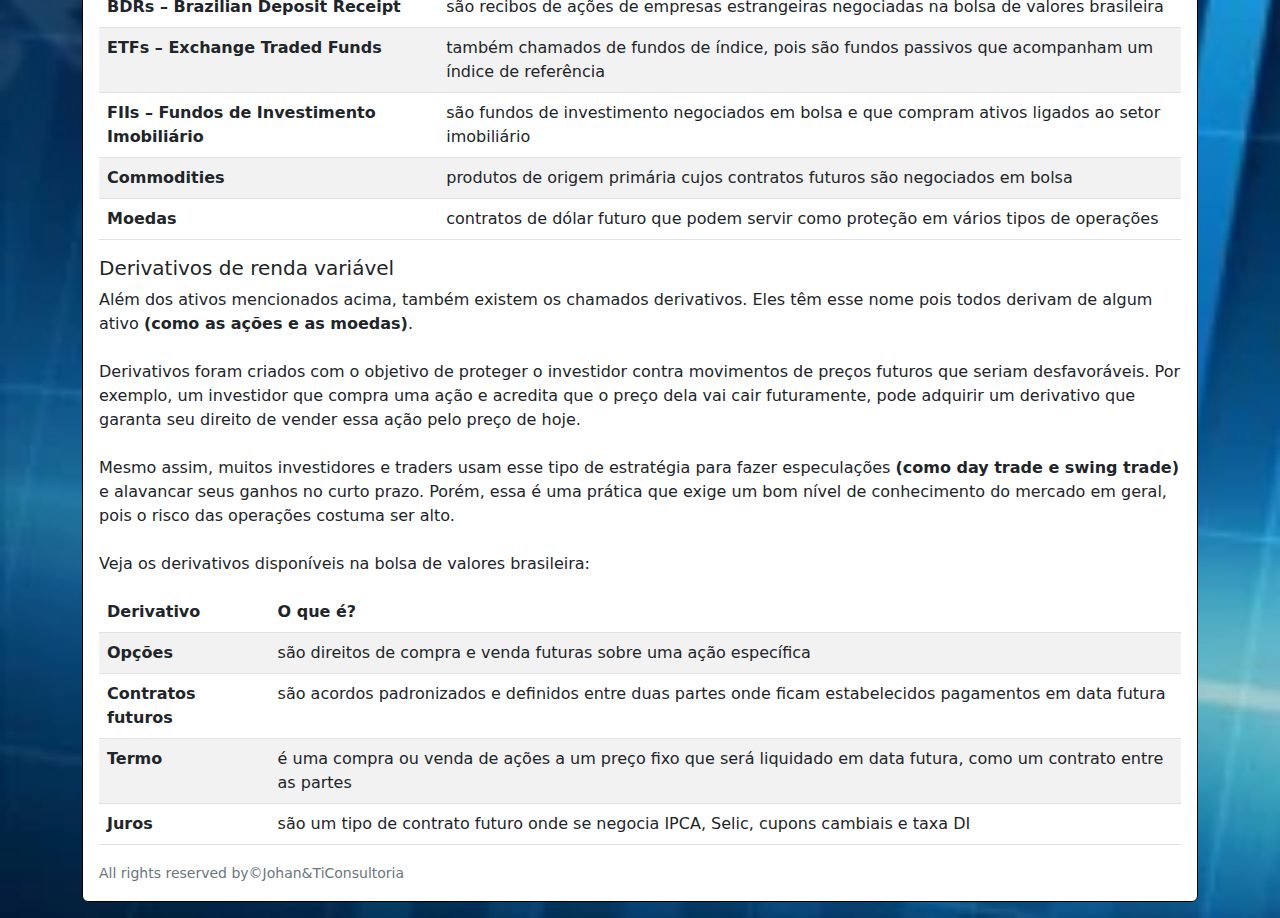
<file: html/tiposDeInvestimentos.html>
<!DOCTYPE html>
<html lang="pt-br">

<head>
  <meta charset="UTF-8">
  <meta http-equiv="X-UA-Compatible" content="IE=edge">
  <meta name="viewport" content="width=device-width, initial-scale=1.0">
  <title>Investimentos</title>
  <link rel="shortcut icon" href="https://johanrodriguesmontengro.github.io/Investimentos/imgs/favicon/Favicon.png" type="image/x-icon">
  <link rel="stylesheet" href="https://johanrodriguesmontengro.github.io/Investimentos/scss/styles/style.css">
  <link rel="stylesheet" href="https://johanrodriguesmontengro.github.io/Investimentos/Bootstrap/node_modules/bootstrap/dist/css/bootstrap.css">
</head>

<body>
  <header>
    <nav class="header">
      <div class="container">
        <p class="h1"><img class="icon-hand-header" src="https://johanrodriguesmontengro.github.io/Investimentos/imgs/header/Icon-Hand-Money.png" alt="">Investimentos</p>
      </div>
      <button id="button-styles" class="btn btn-outline-light" type="button" data-bs-toggle="offcanvas"
        data-bs-target="#offcanvasScrolling" aria-controls="offcanvasScrolling">Saiba mais</button>
    </nav>
    <div class="offcanvas offcanvas-start" data-bs-scroll="true" data-bs-backdrop="false" tabindex="-1"
      id="offcanvasScrolling" aria-labelledby="offcanvasScrollingLabel">
      <div class="offcanvas-header">
        <h5 class="offcanvas-title" id="offcanvasScrollingLabel">Veja também sobre investimentos</h5>
        <button type="button" class="btn-close" data-bs-dismiss="offcanvas" aria-label="Close"></button>
      </div>
      <div class="offcanvas-body">
        <a class="link-offCanvas" href="https://johanrodriguesmontengro.github.io/Investimentos/index.html">O que é Investimentos?</a><br>
        <a class="link-offCanvas" href="https://johanrodriguesmontengro.github.io/Investimentos/html/projetoInvestimentos.html">Projeto de investimento</a>
      </div>
    </div>
  </header>

  <div class="container container02">
    <div class="card mb-3 border-style">
      <img src="https://johanrodriguesmontengro.github.io/Investimentos/imgs/container02/tiposDeInvestimentos.png" class="card-img-top" alt="...">
      <div class="card-body">
        <h5 class="card-title"><strong>O que são investimentos financeiros?</strong></h5>
        <p class="card-text">Mais do que nunca, os investimentos <strong>financeiros</strong> vêm ganhando a atenção do
          público mais leigo, que começa a se <strong>interessar</strong> pelo assunto. E isso é ótimo, pois democratiza
          o acesso a um <strong>conhecimento</strong> que antes não era tão acessível.
          <br><br>
          Mas você sabe o que é ou não um investimento financeiro? Basicamente, podemos chamar de investimento
          <strong>tudo aquilo que traz um retorno financeiro</strong> para o investidor. Os exemplos mais comuns, são:
        </p>
        <ul>
          <li>Caderneta de Poupança;</li>
          <li>CDB;</li>
          <li>ações</li>
          <li>Fundos de Investimentos;</li>
          <li>Previdência Privada.</li>
        </ul>
        <p class="card-text">Existem, também, muitos outros tipos de atividades que dão retorno financeiro, como o
          aluguel recebido de um imóvel ou o <strong>empreendedorismo</strong>.
          <br><br>
          Porém, também podemos destacar <strong>coisas que se parecem com investimentos, mas não são,</strong> como:
        </p>
        <ul>
          <li>Título de Capitalização;</li>
          <li>Consórcio;</li>
          <li>Carro Próprio;</li>
          <li>Casa Própria.</li>
        </ul>
        <p class="card-text">No caso dos dois primeiros, ao contrário do que muitos pensam, eles não geram renda para o
          titular. No máximo, sofrem uma <strong>correção monetária</strong> e ainda existem taxas a pagar, como a
          altíssima taxa de <strong>administração</strong> do consórcio que pode chegar a 20%.
          <br><br>
          Quanto aos dois últimos, por serem adquiridos para uso próprio, também não dão retorno algum (a não ser que
          você os <strong>venda valorizados</strong>, mas não enquanto estiver usufruindo) e ainda geram
          <strong>despesas</strong>.
          <br><br>
          Então, ao buscar investimentos, procure aprender sobre os seguintes que vamos apresentar. Mas, é claro, sempre
          respeitando seu <strong>momento de investidor</strong> e nível de conhecimento de cada um.
        </p>
        <h5 class="card-title"><strong>Quais os tipos de investimento em renda fixa?</strong></h5>
        <p class="card-text">A <strong>renda fixa</strong> é um segmento onde temos mais
          <strong>previsibilidade</strong> e garantia de retorno. Por isso, aqui ficam os investimentos mais seguros,
          geralmente recomendados para prazos mais curtos, que exigem resgate rápido ou para quem tem pouca
          <strong>tolerância</strong> ao risco.
          <br><br>
          Todo título de <strong>renda fixa</strong> representa um empréstimo que o investidor faz ao banco, ao governo
          federal ou à uma empresa. Conheça cada um a seguir, seu tipo, para que é usado o <strong>dinheiro
            investido</strong> e o nível de risco:
        </p>
        <table class="table table-striped table-hover">
          <thead>
            <tr>
              <th><strong>Título</strong></th>
              <th><strong>Tipo</strong></th>
              <th><strong>Uso</strong></th>
              <th><strong>Risco</strong></th>
            </tr>
          </thead>
          <tbody>
            <tr>
              <td><strong>Caderneta de poupança</strong></td>
              <td>título privado, empréstimo para o banco</td>
              <td>financiamento imobiliário</td>
              <td>Baixo</td>
            </tr>
            <tr>
              <td><strong>CDB</strong> – Certificado de Depósito Interbancário</td>
              <td>título privado, empréstimo para o banco</td>
              <td>atividades do banco</td>
              <td>Baixo</td>
            </tr>
            <tr>
              <td><strong>LCI</strong> – Letra de Crédito Imobiliário</td>
              <td>título privado, empréstimo para o banco</td>
              <td>atividades do setor imobiliário</td>
              <td>Baixo</td>
            </tr>
            <tr>
              <td><strong>LCA</strong> – Letra de Crédito do Agronegócio</td>
              <td>título privado, empréstimo para o banco</td>
              <td>atividades do setor agrário</td>
              <td>Baixo</td>
            </tr>
            <tr>
              <td><strong>CRI</strong> – Certificado de Recebíveis Imobiliários</td>
              <td>título privado, empréstimo para uma securitizadora</td>
              <td>atividades do setor imobiliário</td>
              <td>Médio</td>
            </tr>
            <tr>
              <td><strong>CRA</strong> – Certificado de Recebíveis do Agronegócio</td>
              <td>título privado, empréstimo para uma securitizadora</td>
              <td>atividades do setor agrário</td>
              <td>Médio</td>
            </tr>
            <tr>
              <td><strong>LIG</strong> – Letra Imobiliária Garantida</td>
              <td>título privado, empréstimo para o banco ou sociedade de crédito</td>
              <td>atividades do setor imobiliário</td>
              <td>Baixo</td>
            </tr>
            <tr>
              <td><strong>LH</strong> – Letra Hipotecária</td>
              <td>título privado, empréstimo para o banco, sociedade de crédito, entre outros</td>
              <td>atividades do setor imobiliário</td>
              <td>Baixo</td>
            </tr>
            <tr>
              <td><strong>LC</strong> – Letra de Câmbio</td>
              <td> título privado, empréstimo para financeiras</td>
              <td>atividades da financeira</td>
              <td>Baixo</td>
            </tr>
            <tr>
              <td><strong>LF</strong> – Letra Financeira</td>
              <td>título privado, empréstimo para instituições financeiras</td>
              <td>atividades da instituição</td>
              <td>Baixo</td>
            </tr>
            <tr>
              <td><strong>Debêntures</strong></td>
              <td>título privado, empréstimo para empresas</td>
              <td>recursos de médio e longo prazo</td>
              <td>Médio</td>
            </tr>
            <tr>
              <td><strong>Nota promissória</strong></td>
              <td>título privado, empréstimo para empresas</td>
              <td>capital de giro</td>
              <td>Médio</td>
            </tr>
            <tr>
              <td><strong>Tesouro Direto</strong></td>
              <td>título público, empréstimo para o governo federal</td>
              <td>atividades do governo federal</td>
              <td>Baixo</td>
            </tr>
          </tbody>
        </table>
        <h5 class="card-title">Características da renda fixa</h5>
        <p class="card-text">Apesar de possuírem aspectos <strong>diferenciados</strong>, os títulos de renda fixa têm
          muita coisa em comum. Portanto, quando pensamos nesse segmento, podemos considerar:</p>
        <ul>
          <li><strong>tributação</strong>: a maioria segue a tabela regressiva do imposto de renda, que começa em 22,5%
            até a alíquota mínima de 15%. As exceções são a poupança e os títulos ligados aos setores imobiliário e
            agrário, além das chamadas “debêntures incentivadas”;</li>
          <li><strong>rentabilidade</strong>: os ativos seguem uma taxa pré acordada desde o início do investimento, que
            pode ser prefixada, pós fixada ou mista;</li>
          <li><strong>prazo</strong>: todo investimento em renda fixa tem um prazo de vencimento, quando o investidor
            recebe seu dinheiro de volta acrescido de juros.</li>
          <li><strong>garantia</strong>: os títulos possuem algum tipo de garantia, seja do FGC, da própria instituição
            ou de garantias adicionais, como prédios, plantações e etc. Por isso, seu risco costuma ser baixo;</li>
          <li><strong>liquidez</strong>: cada ativo possui mais ou menos liquidez, podendo ser de fácil resgate
            <strong>(liquidez diária)</strong> até aqueles que não podem ser <strong>resgatados</strong> até o
            vencimento.
          </li>
          <li>cupom: alguns títulos oferecem opções de cupons de juros pagos regularmente, onde o investidor recebe os
            rendimentos do período antes do vencimento;</li>
          <li><strong>negociação</strong>: o investidor pode comprar ativos diretamente das instituições
            <strong>(mercado primário)</strong> ou de outro investidor que decidiu se desfazer do título antecipadamente
            <strong>(mercado secundário)</strong>.
          </li>
        </ul>
        <p class="card-text">Assim, entender cada título de renda fixa implica em conhecer cada uma dessas
          características, que podem variar para cada um.
          <br><br>
          Então, antes de investir, empenhe-se em saber onde está colocando seu dinheiro e quais as condições do
          <strong>investimento</strong>. Isso evita que você tenha surpresas desagradáveis <strong>futuramente</strong>
          ou que não consiga resgatar seus recursos quando gostaria, por exemplo.
        </p>
        <h5 class="card-title">O que são fundos de investimento?</h5>
        <p class="card-text">No meio do caminho entre renda fixa e renda variável, temos ativos que misturam os dois
          tipos de investimentos financeiros. Um bom exemplo são os fundos, que podem ter diferentes composições e
          objetivos.
          <br><br>
          Um <strong>fundo de investimento</strong> nada mais é do que uma espécie de “condomínio” onde vários
          investidores com objetivos em comum colocam seu dinheiro. Assim, <strong>a vantagem do fundo é poder aplicar
            grandes quantidades de recursos em ativos que sejam favoráveis à sua política</strong>.
        </p>
        <ul>
          <li><strong>fundos ativos</strong>: são aqueles em que o gestor trabalha para superar um índice de referência
            e melhorar o desempenho do fundo;</li>
          <li><strong>fundos passivos</strong>: são aqueles que apenas acompanham seu índice de referência (por exemplo,
            CDI ou Ibovespa), sem tentar superá-lo.</li>
        </ul>
        <p class="card-text">Além disso, os fundos de investimento também podem ser abertos ou fechados.</p>
        <ul>
          <li><strong>fundos abertos</strong>: estão sempre disponíveis para aportes e resgates (como aqueles
            automáticos dos bancos);</li>
          <li><strong>fundos fechados</strong>: abrem para aportes apenas em determinados períodos. Fora isso, podem ser
            negociados no mercado secundário (entre investidores).</li>
        </ul>
        <p class="card-text">No mais, podemos classificar os fundos de acordo com o que os compõe. Essa é a
          característica mais importante, pois identifica o que tem dentro de cada um e, também, seu nível de risco. Em
          geral, quanto mais renda fixa, menor o risco (e também a rentabilidade) e vice-versa.</p>
        <table class="table table-striped table-hover">
          <thead>
            <tr>
              <th><strong>Tipo de fundo</strong></th>
              <th><strong>Composição</strong></th>
              <th><strong>Risco</strong></th>
            </tr>
          </thead>
          <tbody>
            <tr>
              <td><strong>Renda fixa (FIRF)</strong></td>
              <td>80% ou mais em ativos de renda fixa</td>
              <td>Baixo</td>
            </tr>
            <tr>
              <td><strong>Multimercado (FIM)</strong></td>
              <td>flexível (renda fixa, ações, câmbio, derivativos, etc.)</td>
              <td>Médio a Alto</td>
            </tr>
            <tr>
              <td><strong>Ações (FIA)</strong></td>
              <td>67% ou mais em ações</td>
              <td>Médio a Alto</td>
            </tr>
            <tr>
              <td><strong>Cambiais</strong></td>
              <td>80% ou mais em moedas estrangeiras</td>
              <td>Alto</td>
            </tr>
            <tr>
              <td><strong>Direitos creditórios (FIDC)</strong></td>
              <td>50% ou mais em direitos creditórios</td>
              <td>Médio</td>
            </tr>
            <tr>
              <td><strong>Imobiliários (FII)</strong></td>
              <td>imóveis físicos e recebíveis imobiliários</td>
              <td>Alto</td>
            </tr>
            <tr>
              <td><strong>Previdência</strong></td>
              <td>flexível (até 70% em renda variável)</td>
              <td>Baixo a Alto</td>
            </tr>
          </tbody>
        </table>
        <h5 class="card-title">Custos dos fundos de investimento</h5>
        <p class="card-text">Ao investir em fundos, é importante conhecer seus custos e tributações. Muitas vezes,
          veremos fundos que parecem bons, mas têm uma taxa de administração muito alta, por exemplo, o que
          <strong>prejudica a sua performance</strong> a ponto de deixar a rentabilidade negativa.
          <br><br>
          Portanto, antes de investir, procure entender o que é cobrado e também sua <strong>tributação</strong>.
          Podemos destacar os custos abaixo:
        </p>
        <ul>
          <li><strong>taxa de administração</strong>: é inerente a todos os fundos, cobrada para remunerar o trabalho do
            administrador e do gestor do fundo;</li>
          <li><strong>taxa de performance</strong>: pode existir em fundos de gestão ativa, onde o gestor é recompensado
            por sua atuação acima da esperada;</li>
          <li><strong>taxa de carregamento</strong>: pode existir em fundos de previdência, sendo cobrado sobre os
            aportes e resgates;</li>
          <li><strong>imposto de renda</strong>: incide sobre todos os fundos, podendo ir de 22,5% até 15%;</li>
          <li><strong>come-cotas</strong>: é o imposto de renda antecipado nos fundos de renda fixa de curto e longo
            prazo que acontece nos meses de maio e novembro;</li>
          <li><strong>IOF</strong>: incide apenas sobre resgates inferiores a 30 dias após a aplicação.</li>
        </ul>
        <h5 class="card-title">Quais são os investimentos em renda variável?</h5>
        <p class="card-text">Como o próprio nome diz, na <strong>renda variável</strong> estão aqueles ativos que
          <strong>variam de preço e rentabilidade</strong> diariamente. Isso acontece pois estão sujeitos ao que
          chamamos de marcação a mercado, ou seja, a precificação diária desses investimentos.
          <br><br>
          Por esse motivo, ao contrário da renda fixa, na renda variável <strong>não há garantia de ganho no curto,
            médio ou longo prazo</strong>. Apesar disso, as possibilidades de lucro são, praticamente, infinitas.
          <br><br>
          De qualquer forma, quando investimos nesse tipo de ativo, nunca temos certeza de qual será o resultado, se
          positivo ou negativo. O que podemos fazer, nesse caso, é uma <strong>análise</strong> bem informada para
          melhorar nossas chances de acerto.
        </p>
        <div class="alert alert-warning" role="alert">

          <h4 class="alert-heading"><svg xmlns="http://www.w3.org/2000/svg"
              class="bi bi-exclamation-triangle-fill flex-shrink-0 me-2 img-allert" viewBox="0 0 16 16" role="img"
              aria-label="Warning:">
              <path
                d="M8.982 1.566a1.13 1.13 0 0 0-1.96 0L.165 13.233c-.457.778.091 1.767.98 1.767h13.713c.889 0 1.438-.99.98-1.767L8.982 1.566zM8 5c.535 0 .954.462.9.995l-.35 3.507a.552.552 0 0 1-1.1 0L7.1 5.995A.905.905 0 0 1 8 5zm.002 6a1 1 0 1 1 0 2 1 1 0 0 1 0-2z" />
            </svg>Atenção</h4>
          <p>Sempre desconfie de promessas de investimentos superlucrativos que garantem retorno mensal, por exemplo.
            Como não há garantia na renda variável, esse tipo de abordagem é criminosa e, muito provavelmente, se trata
            de uma pirâmide financeira.</p>
          <hr>
        </div>
        <p class="card-text">Conheça os ativos mais comuns na renda variável e o que cada um representa:</p>
        <table class="table table-striped table-hover">
          <thead>
            <tr>
              <th><strong>Ativo</strong></th>
              <th>O que é?</th>
            </tr>
          </thead>
          <tbody>
            <tr>
              <td><strong>Ações</strong></td>
              <td>menor parte de uma empresa de capital aberto; o comprador torna-se acionista e sócio da empresa</td>
            </tr>
            <tr>
              <td><strong>BDRs – Brazilian Deposit Receipt</strong></td>
              <td>são recibos de ações de empresas estrangeiras negociadas na bolsa de valores brasileira</td>
            </tr>
            <tr>
              <td><strong>ETFs – Exchange Traded Funds</strong></td>
              <td>também chamados de fundos de índice, pois são fundos passivos que acompanham um índice de referência
              </td>
            </tr>
            <tr>
              <td><strong>FIIs – Fundos de Investimento Imobiliário</strong></td>
              <td>são fundos de investimento negociados em bolsa e que compram ativos ligados ao setor imobiliário</td>
            </tr>
            <tr>
              <td><strong>Commodities</strong></td>
              <td>produtos de origem primária cujos contratos futuros são negociados em bolsa</td>
            </tr>
            <tr>
              <td><strong>Moedas</strong></td>
              <td>contratos de dólar futuro que podem servir como proteção em vários tipos de operações</td>
            </tr>
          </tbody>
        </table>
        <h5 class="card-title">Derivativos de renda variável</h5>
        <p class="card-text">Além dos ativos mencionados acima, também existem os chamados derivativos. Eles têm esse
          nome pois todos derivam de algum ativo <strong>(como as ações e as moedas)</strong>.
          <br><br>
          Derivativos foram criados com o objetivo de proteger o investidor contra movimentos de preços futuros que
          seriam desfavoráveis. Por exemplo, um investidor que compra uma ação e acredita que o preço dela vai cair
          futuramente, pode adquirir um derivativo que garanta seu direito de vender essa ação pelo preço de hoje.
          <br><br>
          Mesmo assim, muitos investidores e traders usam esse tipo de estratégia para fazer especulações <strong>(como
            day trade e swing trade)</strong> e alavancar seus ganhos no curto prazo. Porém, essa é uma prática que
          exige um bom nível de conhecimento do mercado em geral, pois o risco das operações costuma ser alto.
          <br><br>
          Veja os derivativos disponíveis na bolsa de valores brasileira:
        </p>
        <table class="table table-striped table-hover">
          <thead>
            <tr>
              <th><strong>Derivativo</strong></th>
              <th><strong>O que é?</strong></th>
            </tr>
          </thead>
          <tbody>
            <tr>
              <td><strong>Opções</strong></td>
              <td>são direitos de compra e venda futuras sobre uma ação específica</td>
            </tr>
            <tr>
              <td><strong>Contratos futuros</strong></td>
              <td>são acordos padronizados e definidos entre duas partes onde ficam estabelecidos pagamentos em data
                futura</td>
            </tr>
            <tr>
              <td><strong>Termo</strong></td>
              <td>é uma compra ou venda de ações a um preço fixo que será liquidado em data futura, como um contrato
                entre as partes</td>
            </tr>
            <tr>
              <td><strong>Juros</strong></td>
              <td>são um tipo de contrato futuro onde se negocia IPCA, Selic, cupons cambiais e taxa DI</td>
            </tr>
          </tbody>
        </table>
        <p class="card-text"><small class="text-muted">All rights reserved by&copy;Johan&TiConsultoria</small></p>
      </div>
    </div>
  </div>
  <script src="https://johanrodriguesmontengro.github.io/Investimentos/Bootstrap/node_modules/bootstrap/dist/js/bootstrap.js"></script>
</body>

</html>
</file>
<file: scss/styles/style.css>
body {
  background-image: url("/imgs/background/Background.jpeg");
  background-repeat: no-repeat;
  background-size: cover;
}
body .link-offCanvas {
  font-family: "Roboto";
  font-size: 20px;
  text-decoration: none;
  color: black;
}
body .link-offCanvas:hover {
  transition: 0.5s;
  color: red;
  -webkit-transition: 0.5s;
  -moz-transition: 0.5s;
  -ms-transition: 0.5s;
  -o-transition: 0.5s;
}
body positivo {
  color: lightgreen;
}
body negativo {
  color: red;
}
body .border-style {
  border: 1px solid black;
}
body .container00 {
  margin-left: 175px;
}
body .container02 .img-allert {
  height: 30px;
  width: 30px;
}
body #button-styles {
  margin-left: 600px;
  padding: 20px;
  font-size: 24px;
  border-radius: 25px;
  -webkit-border-radius: 25px;
  -moz-border-radius: 25px;
  -ms-border-radius: 25px;
  -o-border-radius: 25px;
}
body #button-styles:hover {
  transition: 2700ms;
  -webkit-transition: 2700ms;
  -moz-transition: 2700ms;
  -ms-transition: 2700ms;
  -o-transition: 2700ms;
  border-top-left-radius: 1195px;
  border-bottom-right-radius: 1195px;
}
body .header {
  color: white;
}
body .icon-hand-header {
  height: 100px;
  margin-left: 375px;
}
</file>
